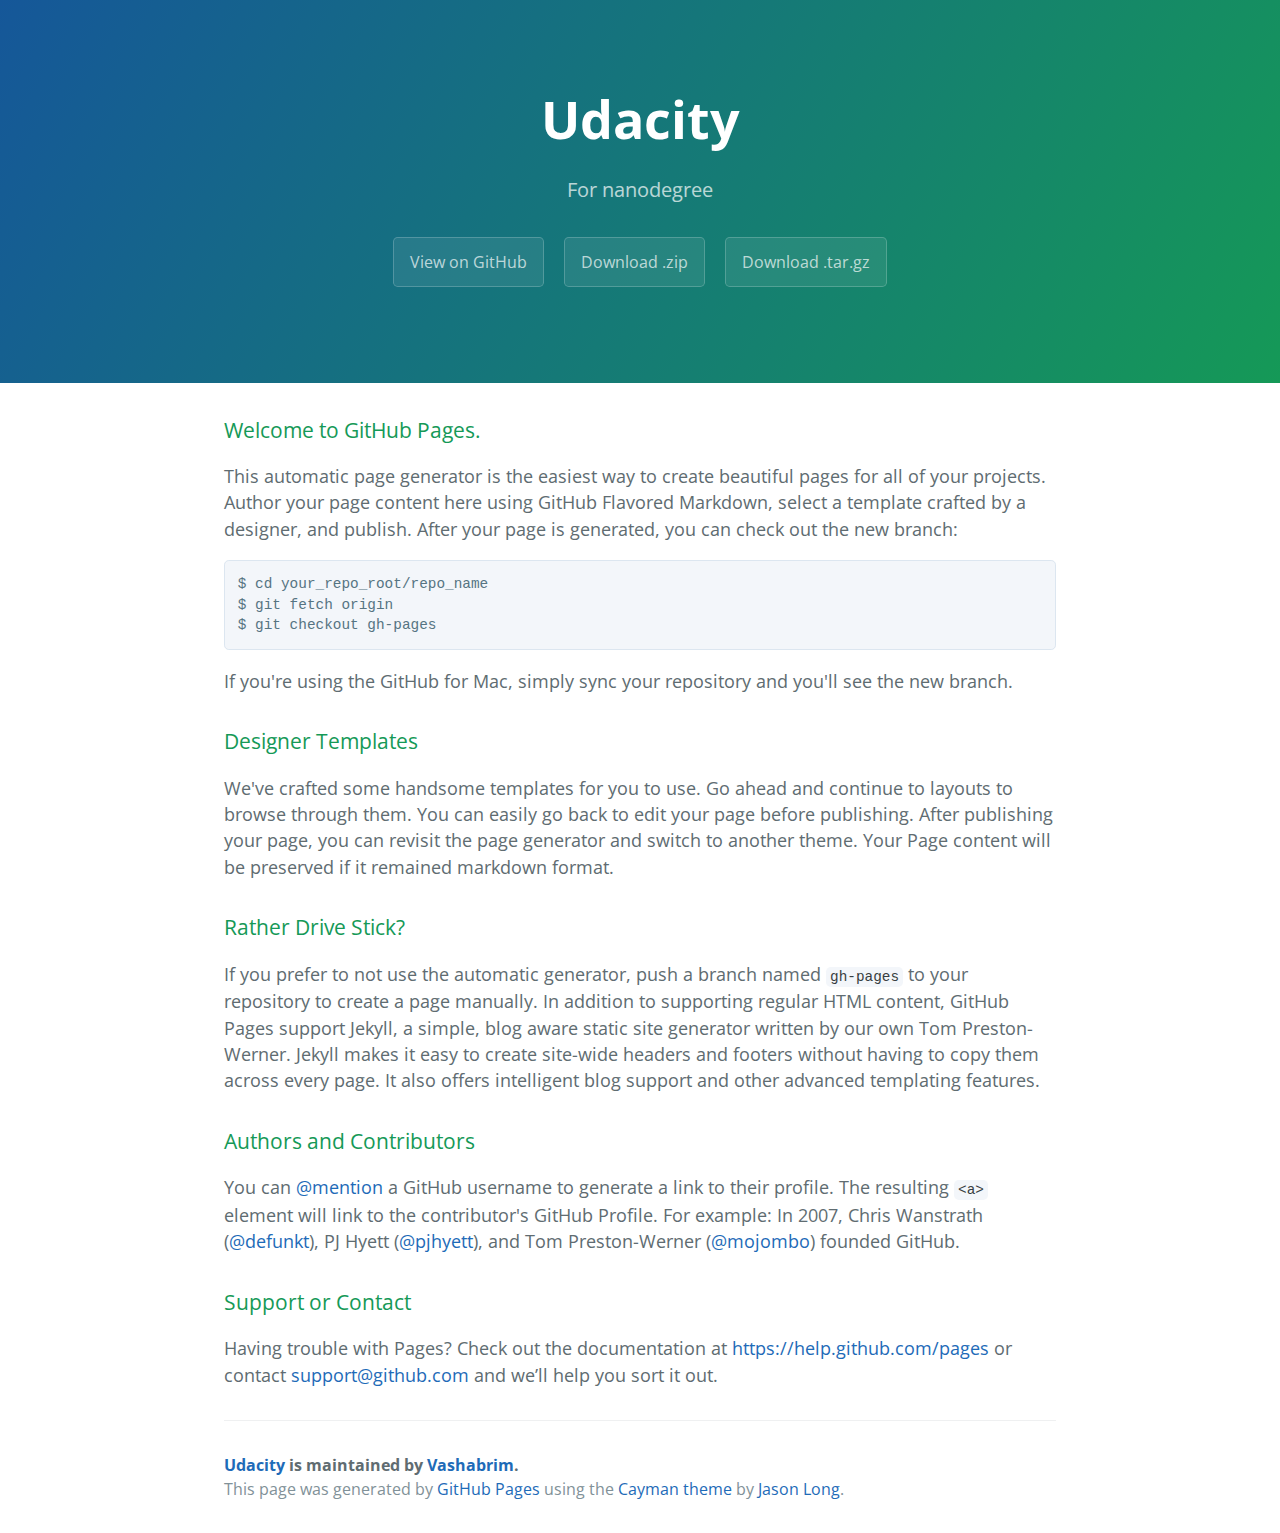
<file: index.html>
<!DOCTYPE html>
<html lang="en-us">
  <head>
    <meta charset="UTF-8">
    <title>Udacity by Vashabrim</title>
    <meta name="viewport" content="width=device-width, initial-scale=1">
    <link rel="stylesheet" type="text/css" href="stylesheets/normalize.css" media="screen">
    <link href='http://fonts.googleapis.com/css?family=Open+Sans:400,700' rel='stylesheet' type='text/css'>
    <link rel="stylesheet" type="text/css" href="stylesheets/stylesheet.css" media="screen">
    <link rel="stylesheet" type="text/css" href="stylesheets/github-light.css" media="screen">
  </head>
  <body>
    <section class="page-header">
      <h1 class="project-name">Udacity</h1>
      <h2 class="project-tagline">For nanodegree</h2>
      <a href="https://github.com/Vashabrim/Udacity" class="btn">View on GitHub</a>
      <a href="https://github.com/Vashabrim/Udacity/zipball/master" class="btn">Download .zip</a>
      <a href="https://github.com/Vashabrim/Udacity/tarball/master" class="btn">Download .tar.gz</a>
    </section>

    <section class="main-content">
      <h3>
<a id="welcome-to-github-pages" class="anchor" href="#welcome-to-github-pages" aria-hidden="true"><span class="octicon octicon-link"></span></a>Welcome to GitHub Pages.</h3>

<p>This automatic page generator is the easiest way to create beautiful pages for all of your projects. Author your page content here using GitHub Flavored Markdown, select a template crafted by a designer, and publish. After your page is generated, you can check out the new branch:</p>

<pre><code>$ cd your_repo_root/repo_name
$ git fetch origin
$ git checkout gh-pages
</code></pre>

<p>If you're using the GitHub for Mac, simply sync your repository and you'll see the new branch.</p>

<h3>
<a id="designer-templates" class="anchor" href="#designer-templates" aria-hidden="true"><span class="octicon octicon-link"></span></a>Designer Templates</h3>

<p>We've crafted some handsome templates for you to use. Go ahead and continue to layouts to browse through them. You can easily go back to edit your page before publishing. After publishing your page, you can revisit the page generator and switch to another theme. Your Page content will be preserved if it remained markdown format.</p>

<h3>
<a id="rather-drive-stick" class="anchor" href="#rather-drive-stick" aria-hidden="true"><span class="octicon octicon-link"></span></a>Rather Drive Stick?</h3>

<p>If you prefer to not use the automatic generator, push a branch named <code>gh-pages</code> to your repository to create a page manually. In addition to supporting regular HTML content, GitHub Pages support Jekyll, a simple, blog aware static site generator written by our own Tom Preston-Werner. Jekyll makes it easy to create site-wide headers and footers without having to copy them across every page. It also offers intelligent blog support and other advanced templating features.</p>

<h3>
<a id="authors-and-contributors" class="anchor" href="#authors-and-contributors" aria-hidden="true"><span class="octicon octicon-link"></span></a>Authors and Contributors</h3>

<p>You can <a href="https://github.com/blog/821" class="user-mention">@mention</a> a GitHub username to generate a link to their profile. The resulting <code>&lt;a&gt;</code> element will link to the contributor's GitHub Profile. For example: In 2007, Chris Wanstrath (<a href="https://github.com/defunkt" class="user-mention">@defunkt</a>), PJ Hyett (<a href="https://github.com/pjhyett" class="user-mention">@pjhyett</a>), and Tom Preston-Werner (<a href="https://github.com/mojombo" class="user-mention">@mojombo</a>) founded GitHub.</p>

<h3>
<a id="support-or-contact" class="anchor" href="#support-or-contact" aria-hidden="true"><span class="octicon octicon-link"></span></a>Support or Contact</h3>

<p>Having trouble with Pages? Check out the documentation at <a href="https://help.github.com/pages">https://help.github.com/pages</a> or contact <a href="mailto:support@github.com">support@github.com</a> and we’ll help you sort it out.</p>

      <footer class="site-footer">
        <span class="site-footer-owner"><a href="https://github.com/Vashabrim/Udacity">Udacity</a> is maintained by <a href="https://github.com/Vashabrim">Vashabrim</a>.</span>

        <span class="site-footer-credits">This page was generated by <a href="https://pages.github.com">GitHub Pages</a> using the <a href="https://github.com/jasonlong/cayman-theme">Cayman theme</a> by <a href="https://twitter.com/jasonlong">Jason Long</a>.</span>
      </footer>

    </section>

  
  </body>
</html>
</file>
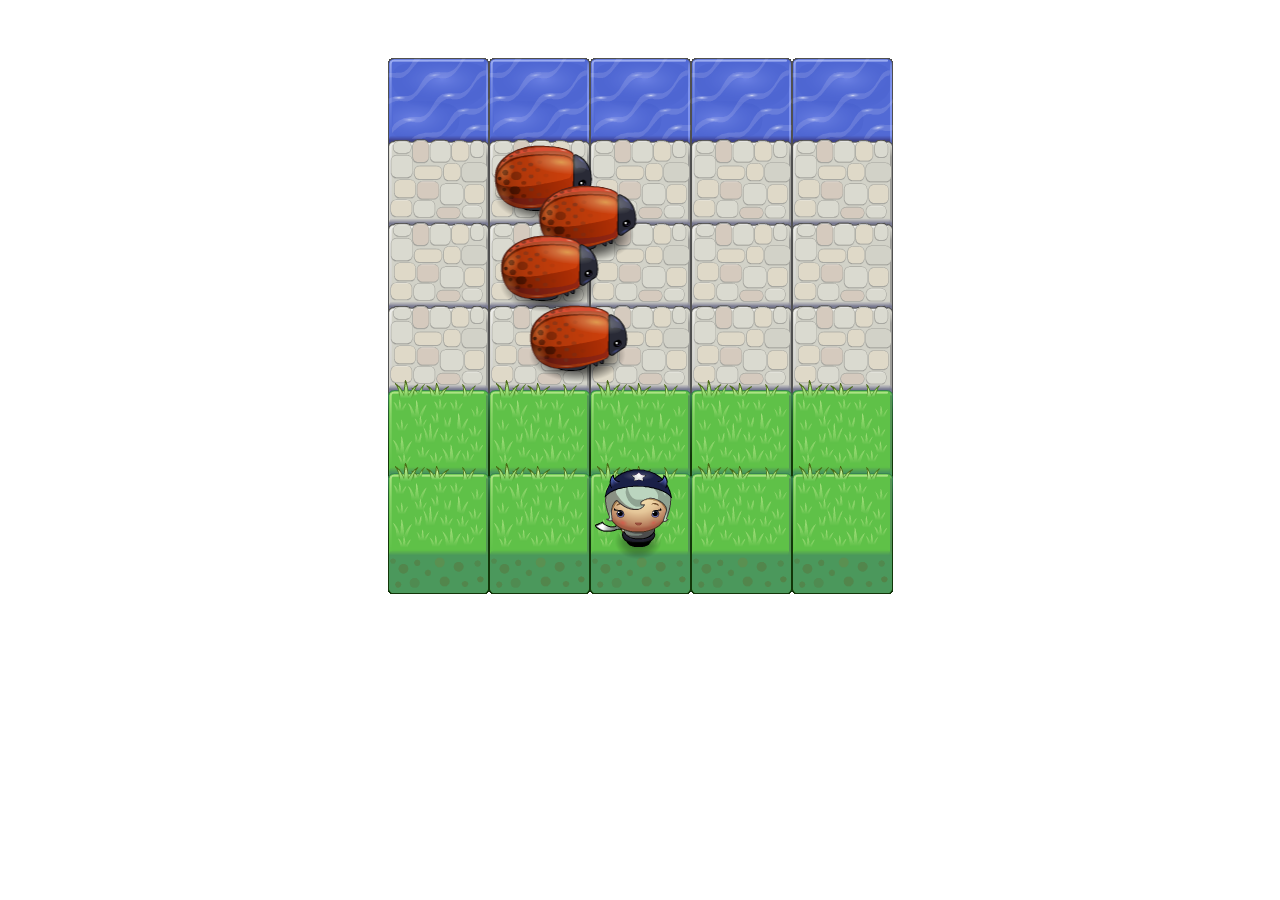
<file: Project 3/index.html>
<!DOCTYPE html>
<html>
    <head>
        <meta charset="UTF-8">
        <title>Effective JavaScript: Frogger</title>
        <link rel="stylesheet" href="css/style.css">
    </head>
<body>
    <script src="js/resources.js"></script>
    <script src="js/app.js"></script>
    <script src="js/engine.js"></script>
</body>
</html>
</file>
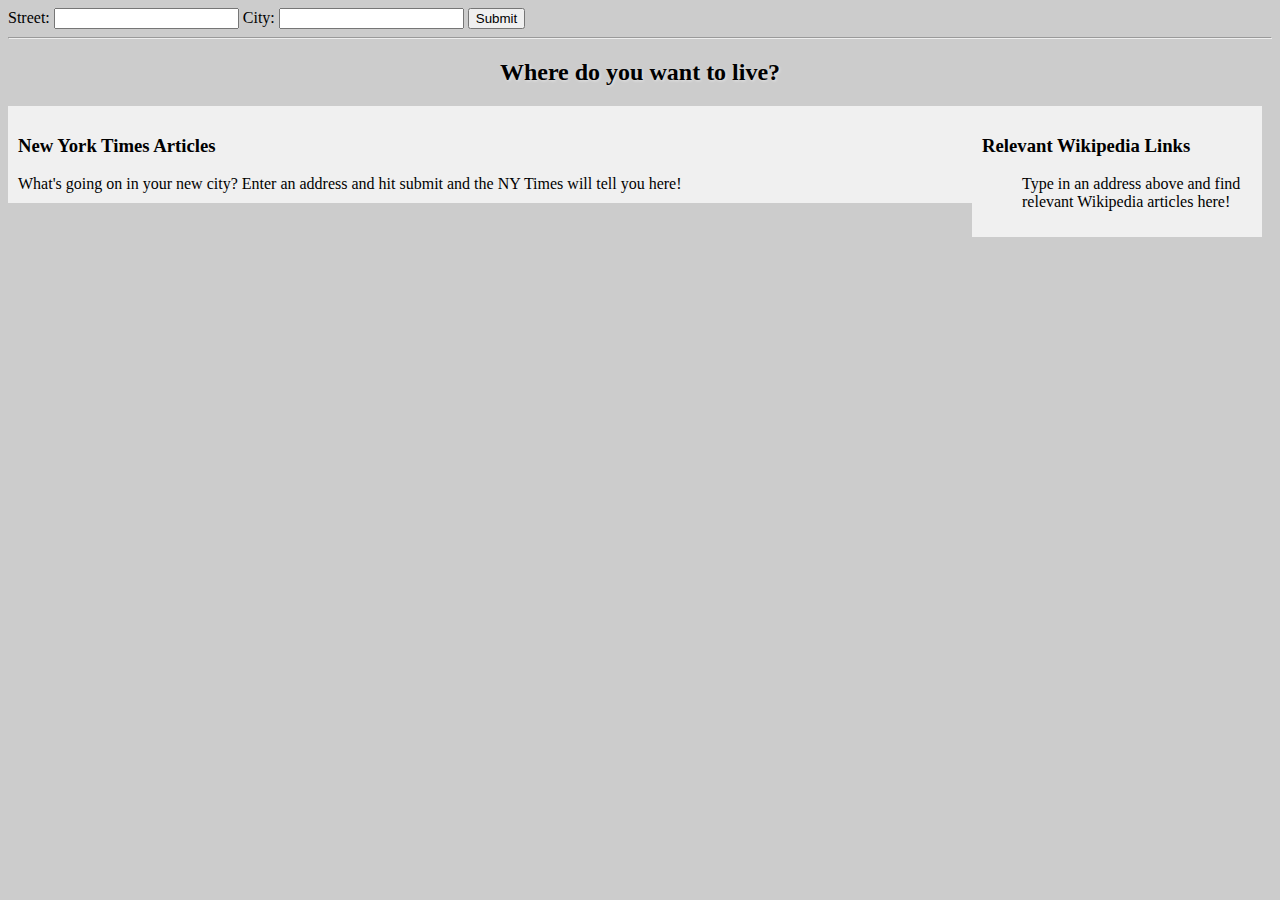
<file: Project 5/minicourse-ajax-project/index.html>
<!DOCTYPE html>
<html lang="en">
<head>
    <meta charset="UTF-8">
    <title>Your Moving Companion</title>
    <link rel="stylesheet" href="css/style.css">
</head>
<body>

    <form id="form-container" class="form-container">
        <label for="street">Street: </label><input type="text" id="street" value="">
        <label for="city">City: </label><input type="text" id="city" value="">
        <button id="submit-btn">Submit</button>
    </form>

    <hr>

    <h2 id="greeting" class="greeting">Where do you want to live?</h2>


    <div class="wikipedia-container">
        <h3 id="wikipedia-header">Relevant Wikipedia Links</h3>
        <ul id="wikipedia-links">Type in an address above and find relevant Wikipedia articles here!</ul>
    </div>


    <div class="nytimes-container">
        <h3 id="nytimes-header">New York Times Articles</h3>
        <ul id="nytimes-articles" class="article-list">What's going on in your new city? Enter an address and hit submit and the NY Times will tell you here!</ul>
    </div>
   

    <script src="js/libs/jquery.min.js"></script>
    <script src="js/script.js"></script>
</body>
</html>
</file>
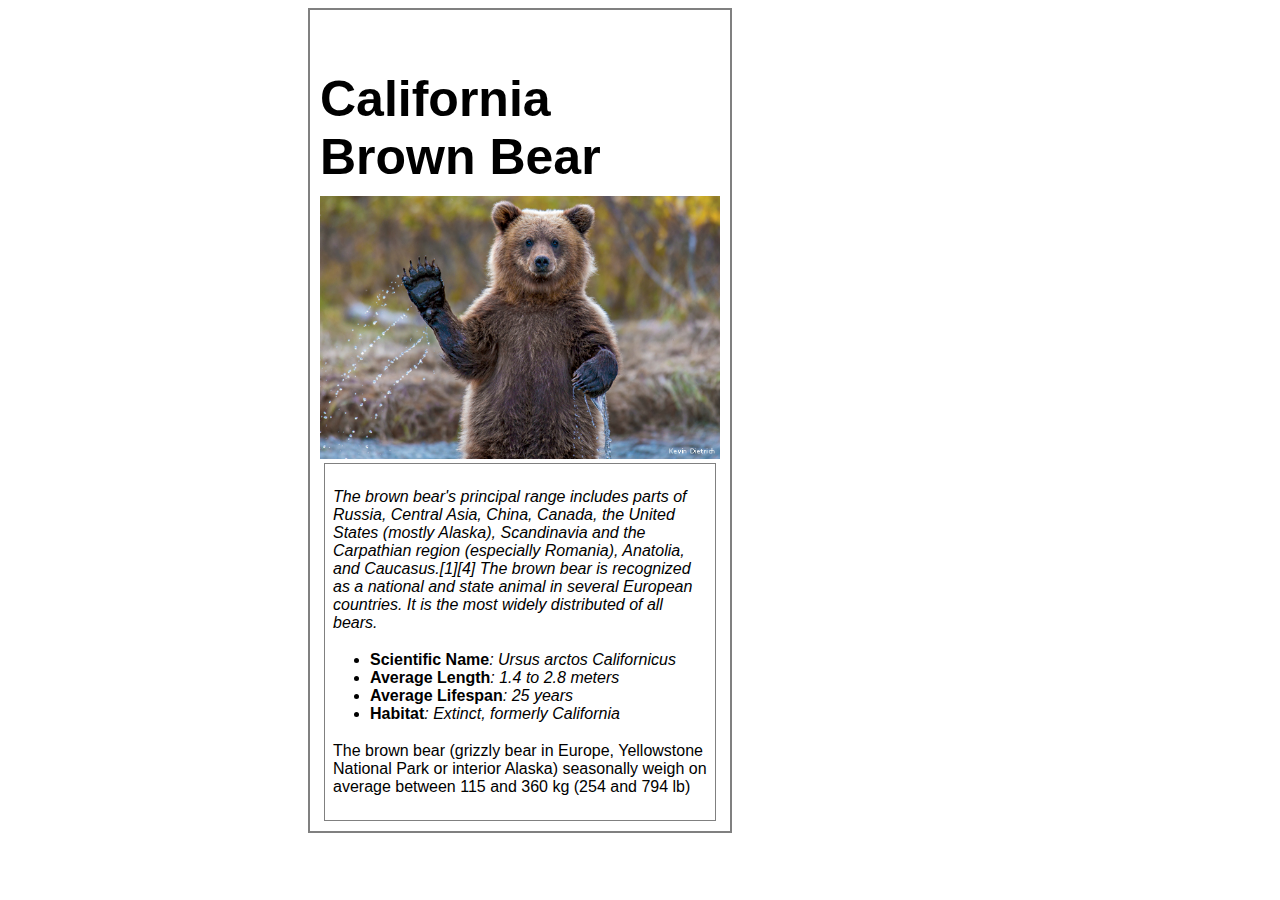
<file: animal-trading-cards/card.html>
﻿<!DOCTYPE html>
<html>
<head>
    <meta charset="utf-8">
    <title>Animal Trading Cards</title>
    <link href="styles.css" rel="stylesheet" />
</head>
<body>
    <div class="container">
        <div class="box">
            <h3>California Brown Bear</h3>
            <!-- Photo credit Kevin Dietrich, nwf.org -->
            <img src="brown-bear-cub-waving-Kevin-Dietrich-570x375.jpg" alt="Friendly Bear"/>
            <div class="innerbox">
                <p class="italics">The brown bear's principal range includes parts of Russia, Central Asia, China, Canada, the United States (mostly Alaska), Scandinavia and the Carpathian region (especially Romania), Anatolia, and Caucasus.[1][4] The brown bear is recognized as a national and state animal in several European countries. It is the most widely distributed of all bears.</p>
                <ul>
                    <li><span class="bold">Scientific Name</span><span class="italics">: Ursus arctos Californicus</span></li>
                    <li><span class="bold">Average Length</span><span class="italics">: 1.4 to 2.8 meters</span></li>
                    <li><span class="bold">Average Lifespan</span><span class="italics">: 25 years</span></li>
                    <li><span class="bold">Habitat</span><span class="italics">: Extinct, formerly California</span></li>
                </ul>
                <p>The brown bear (grizzly bear in Europe, Yellowstone National Park or interior Alaska) seasonally weigh on average between 115 and 360 kg (254 and 794 lb)</p>
            </div>
        </div>
    </div>
</body>
</html>
</file>
<file: stylesheets/stylesheet.css>
* {
  box-sizing: border-box; }

body {
  padding: 0;
  margin: 0;
  font-family: "Open Sans", "Helvetica Neue", Helvetica, Arial, sans-serif;
  font-size: 16px;
  line-height: 1.5;
  color: #606c71; }

a {
  color: #1e6bb8;
  text-decoration: none; }
  a:hover {
    text-decoration: underline; }

.btn {
  display: inline-block;
  margin-bottom: 1rem;
  color: rgba(255, 255, 255, 0.7);
  background-color: rgba(255, 255, 255, 0.08);
  border-color: rgba(255, 255, 255, 0.2);
  border-style: solid;
  border-width: 1px;
  border-radius: 0.3rem;
  transition: color 0.2s, background-color 0.2s, border-color 0.2s; }
  .btn + .btn {
    margin-left: 1rem; }

.btn:hover {
  color: rgba(255, 255, 255, 0.8);
  text-decoration: none;
  background-color: rgba(255, 255, 255, 0.2);
  border-color: rgba(255, 255, 255, 0.3); }

@media screen and (min-width: 64em) {
  .btn {
    padding: 0.75rem 1rem; } }

@media screen and (min-width: 42em) and (max-width: 64em) {
  .btn {
    padding: 0.6rem 0.9rem;
    font-size: 0.9rem; } }

@media screen and (max-width: 42em) {
  .btn {
    display: block;
    width: 100%;
    padding: 0.75rem;
    font-size: 0.9rem; }
    .btn + .btn {
      margin-top: 1rem;
      margin-left: 0; } }

.page-header {
  color: #fff;
  text-align: center;
  background-color: #159957;
  background-image: linear-gradient(120deg, #155799, #159957); }

@media screen and (min-width: 64em) {
  .page-header {
    padding: 5rem 6rem; } }

@media screen and (min-width: 42em) and (max-width: 64em) {
  .page-header {
    padding: 3rem 4rem; } }

@media screen and (max-width: 42em) {
  .page-header {
    padding: 2rem 1rem; } }

.project-name {
  margin-top: 0;
  margin-bottom: 0.1rem; }

@media screen and (min-width: 64em) {
  .project-name {
    font-size: 3.25rem; } }

@media screen and (min-width: 42em) and (max-width: 64em) {
  .project-name {
    font-size: 2.25rem; } }

@media screen and (max-width: 42em) {
  .project-name {
    font-size: 1.75rem; } }

.project-tagline {
  margin-bottom: 2rem;
  font-weight: normal;
  opacity: 0.7; }

@media screen and (min-width: 64em) {
  .project-tagline {
    font-size: 1.25rem; } }

@media screen and (min-width: 42em) and (max-width: 64em) {
  .project-tagline {
    font-size: 1.15rem; } }

@media screen and (max-width: 42em) {
  .project-tagline {
    font-size: 1rem; } }

.main-content :first-child {
  margin-top: 0; }
.main-content img {
  max-width: 100%; }
.main-content h1, .main-content h2, .main-content h3, .main-content h4, .main-content h5, .main-content h6 {
  margin-top: 2rem;
  margin-bottom: 1rem;
  font-weight: normal;
  color: #159957; }
.main-content p {
  margin-bottom: 1em; }
.main-content code {
  padding: 2px 4px;
  font-family: Consolas, "Liberation Mono", Menlo, Courier, monospace;
  font-size: 0.9rem;
  color: #383e41;
  background-color: #f3f6fa;
  border-radius: 0.3rem; }
.main-content pre {
  padding: 0.8rem;
  margin-top: 0;
  margin-bottom: 1rem;
  font: 1rem Consolas, "Liberation Mono", Menlo, Courier, monospace;
  color: #567482;
  word-wrap: normal;
  background-color: #f3f6fa;
  border: solid 1px #dce6f0;
  border-radius: 0.3rem; }
  .main-content pre > code {
    padding: 0;
    margin: 0;
    font-size: 0.9rem;
    color: #567482;
    word-break: normal;
    white-space: pre;
    background: transparent;
    border: 0; }
.main-content .highlight {
  margin-bottom: 1rem; }
  .main-content .highlight pre {
    margin-bottom: 0;
    word-break: normal; }
.main-content .highlight pre, .main-content pre {
  padding: 0.8rem;
  overflow: auto;
  font-size: 0.9rem;
  line-height: 1.45;
  border-radius: 0.3rem; }
.main-content pre code, .main-content pre tt {
  display: inline;
  max-width: initial;
  padding: 0;
  margin: 0;
  overflow: initial;
  line-height: inherit;
  word-wrap: normal;
  background-color: transparent;
  border: 0; }
  .main-content pre code:before, .main-content pre code:after, .main-content pre tt:before, .main-content pre tt:after {
    content: normal; }
.main-content ul, .main-content ol {
  margin-top: 0; }
.main-content blockquote {
  padding: 0 1rem;
  margin-left: 0;
  color: #819198;
  border-left: 0.3rem solid #dce6f0; }
  .main-content blockquote > :first-child {
    margin-top: 0; }
  .main-content blockquote > :last-child {
    margin-bottom: 0; }
.main-content table {
  display: block;
  width: 100%;
  overflow: auto;
  word-break: normal;
  word-break: keep-all; }
  .main-content table th {
    font-weight: bold; }
  .main-content table th, .main-content table td {
    padding: 0.5rem 1rem;
    border: 1px solid #e9ebec; }
.main-content dl {
  padding: 0; }
  .main-content dl dt {
    padding: 0;
    margin-top: 1rem;
    font-size: 1rem;
    font-weight: bold; }
  .main-content dl dd {
    padding: 0;
    margin-bottom: 1rem; }
.main-content hr {
  height: 2px;
  padding: 0;
  margin: 1rem 0;
  background-color: #eff0f1;
  border: 0; }

@media screen and (min-width: 64em) {
  .main-content {
    max-width: 64rem;
    padding: 2rem 6rem;
    margin: 0 auto;
    font-size: 1.1rem; } }

@media screen and (min-width: 42em) and (max-width: 64em) {
  .main-content {
    padding: 2rem 4rem;
    font-size: 1.1rem; } }

@media screen and (max-width: 42em) {
  .main-content {
    padding: 2rem 1rem;
    font-size: 1rem; } }

.site-footer {
  padding-top: 2rem;
  margin-top: 2rem;
  border-top: solid 1px #eff0f1; }

.site-footer-owner {
  display: block;
  font-weight: bold; }

.site-footer-credits {
  color: #819198; }

@media screen and (min-width: 64em) {
  .site-footer {
    font-size: 1rem; } }

@media screen and (min-width: 42em) and (max-width: 64em) {
  .site-footer {
    font-size: 1rem; } }

@media screen and (max-width: 42em) {
  .site-footer {
    font-size: 0.9rem; } }
</file>
<file: stylesheets/github-light.css>
/*
   Copyright 2014 GitHub Inc.

   Licensed under the Apache License, Version 2.0 (the "License");
   you may not use this file except in compliance with the License.
   You may obtain a copy of the License at

       http://www.apache.org/licenses/LICENSE-2.0

   Unless required by applicable law or agreed to in writing, software
   distributed under the License is distributed on an "AS IS" BASIS,
   WITHOUT WARRANTIES OR CONDITIONS OF ANY KIND, either express or implied.
   See the License for the specific language governing permissions and
   limitations under the License.

*/

.pl-c /* comment */ {
  color: #969896;
}

.pl-c1      /* constant, markup.raw, meta.diff.header, meta.module-reference, meta.property-name, support, support.constant, support.variable, variable.other.constant */,
.pl-s .pl-v /* string variable */ {
  color: #0086b3;
}

.pl-e  /* entity */,
.pl-en /* entity.name */ {
  color: #795da3;
}

.pl-s .pl-s1 /* string source */,
.pl-smi      /* storage.modifier.import, storage.modifier.package, storage.type.java, variable.other, variable.parameter.function */ {
  color: #333;
}

.pl-ent /* entity.name.tag */ {
  color: #63a35c;
}

.pl-k /* keyword, storage, storage.type */ {
  color: #a71d5d;
}

.pl-pds              /* punctuation.definition.string, string.regexp.character-class */,
.pl-s                /* string */,
.pl-s .pl-pse .pl-s1 /* string punctuation.section.embedded source */,
.pl-sr               /* string.regexp */,
.pl-sr .pl-cce       /* string.regexp constant.character.escape */,
.pl-sr .pl-sra       /* string.regexp string.regexp.arbitrary-repitition */,
.pl-sr .pl-sre       /* string.regexp source.ruby.embedded */ {
  color: #183691;
}

.pl-v /* variable */ {
  color: #ed6a43;
}

.pl-id /* invalid.deprecated */ {
  color: #b52a1d;
}

.pl-ii /* invalid.illegal */ {
  background-color: #b52a1d;
  color: #f8f8f8;
}

.pl-sr .pl-cce /* string.regexp constant.character.escape */ {
  color: #63a35c;
  font-weight: bold;
}

.pl-ml /* markup.list */ {
  color: #693a17;
}

.pl-mh        /* markup.heading */,
.pl-mh .pl-en /* markup.heading entity.name */,
.pl-ms        /* meta.separator */ {
  color: #1d3e81;
  font-weight: bold;
}

.pl-mq /* markup.quote */ {
  color: #008080;
}

.pl-mi /* markup.italic */ {
  color: #333;
  font-style: italic;
}

.pl-mb /* markup.bold */ {
  color: #333;
  font-weight: bold;
}

.pl-md /* markup.deleted, meta.diff.header.from-file */ {
  background-color: #ffecec;
  color: #bd2c00;
}

.pl-mi1 /* markup.inserted, meta.diff.header.to-file */ {
  background-color: #eaffea;
  color: #55a532;
}

.pl-mdr /* meta.diff.range */ {
  color: #795da3;
  font-weight: bold;
}

.pl-mo /* meta.output */ {
  color: #1d3e81;
}
</file>
<file: Project 3/css/style.css>
body {
    text-align: center;
}
</file>
<file: Project 5/minicourse-ajax-project/css/style.css>
* {box-sizing:border-box;}
body {background-color: #CCC;}

.bgimg {
    position:fixed;
    top: 0;
    left: 0;
    width:100%;
    z-index:-1;
    opacity:1;
}

.greeting {
    color:black;
    text-shadow: 1px 1px 3px rgba(255,255,255, .5);
    text-align: center;
}

.wikipedia-container {
    float:right;
    width:290px;
    padding:10px;
    margin-right: 10px;
    background-color: rgba(255,255,255,0.7);
}

.nytimes-container {
    padding: 10px;
    margin-right:300px;
    background-color: rgba(255,255,255,0.7);
}

.article-list {
    margin: 0;
    padding: 0;
}

.article {
    list-style-type: none;
    padding:10px;
    border-top: 1px solid #CCC;
}
.article:first-child {
    border-top:none;
}
</file>
<file: animal-trading-cards/styles.css>
/* add your CSS here */

.container {
    display: flex;
    -ms-flex-direction: column;
    -webkit-flex-direction: column;
    flex-direction: column;
    border: 2px solid gray;
    width: 400px;
    margin: auto;
    padding: 10px;
}

body {
    width: 80%;
    margin: 0, auto;
    font-family: Arial;
}

.innerbox {
    width: 95%;
    margin: auto;
    border: 1px solid gray;
    padding: 5px;
}

h3 {
    font-size: 50px;
}



.italics {
    font-style: italic;
}

.bold {
    font-weight: bold;
}

img {
    margin-top: -40px;
    width: 100%;
}
p {
    padding: 3px;
}
</file>
